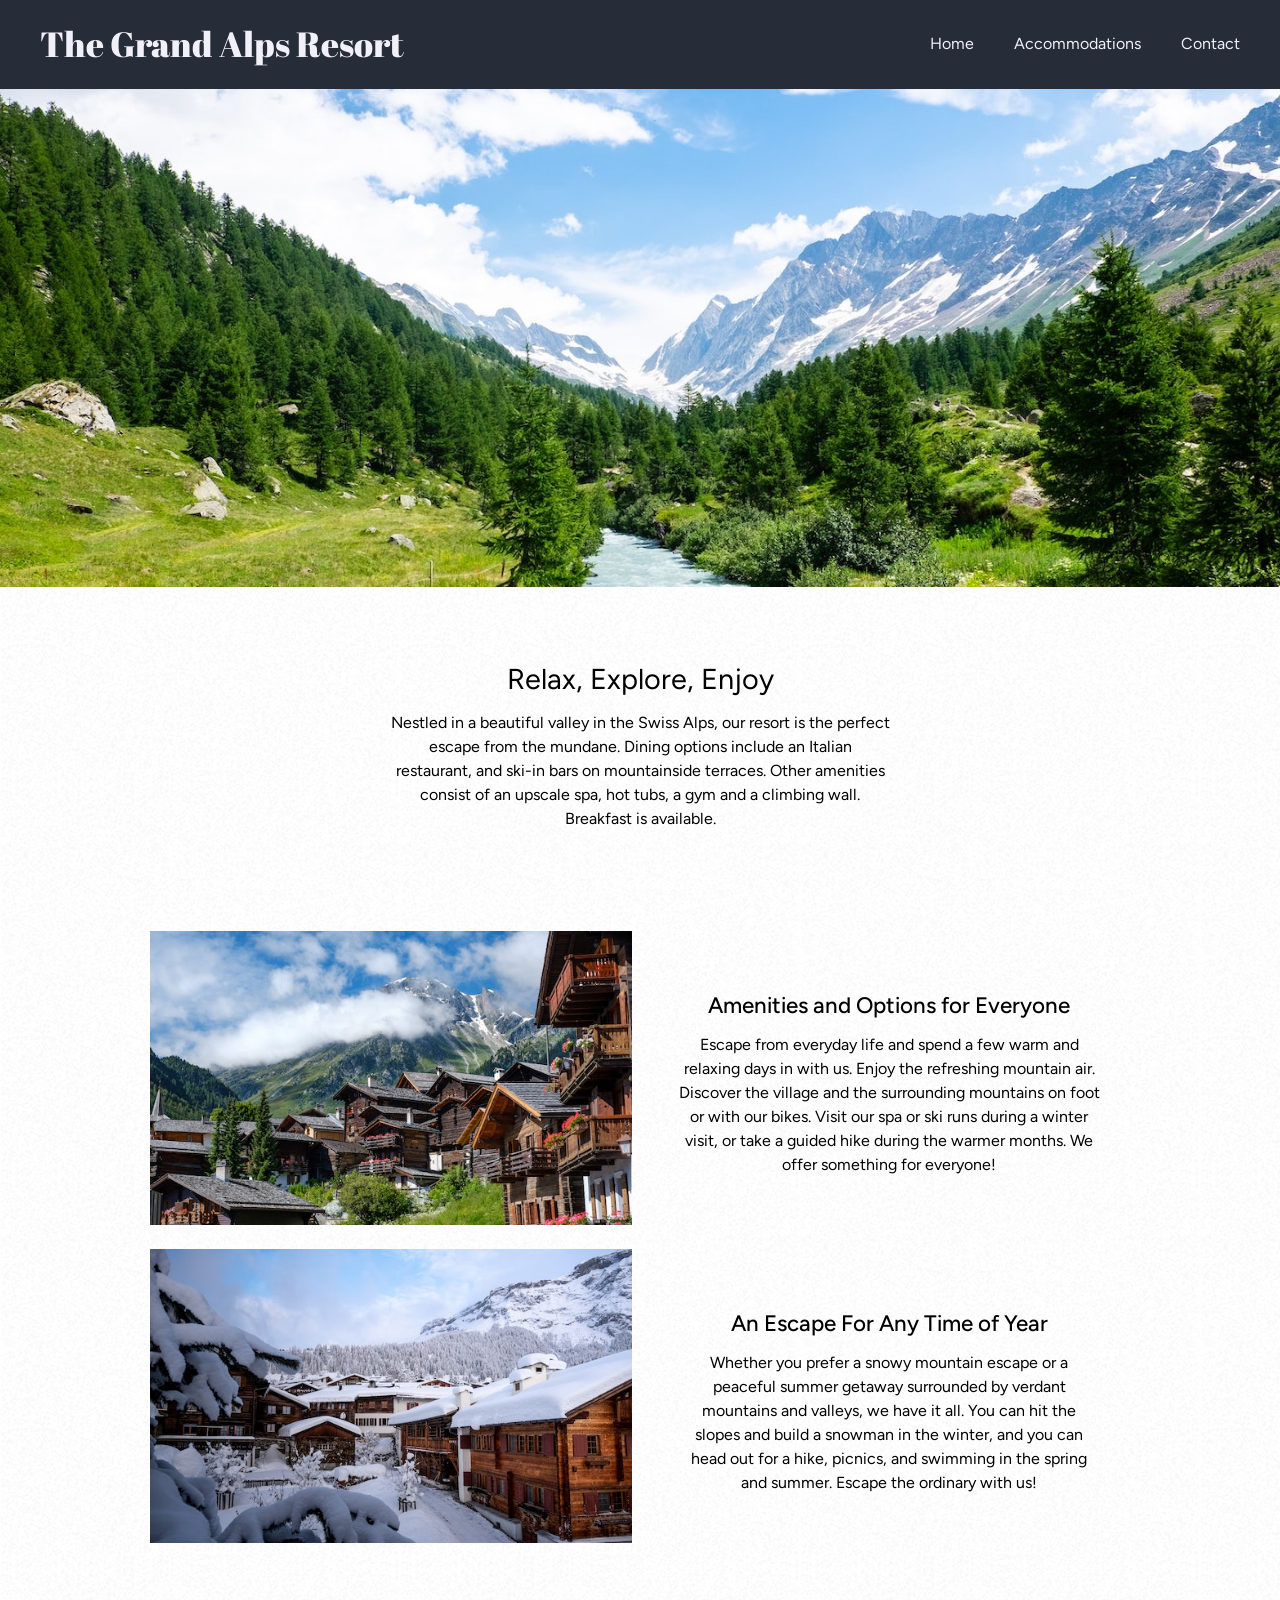
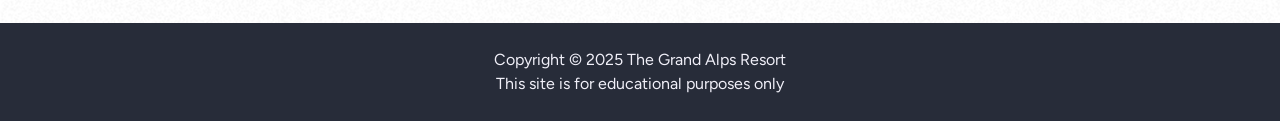
<file: index.html>
<!DOCTYPE html>
<html lang="en">
    <head>
        <meta charset="utf-8">
        <title>The Grand Alps Resort</title>
        <meta name="author" content="Annie Yao">
        <meta name="description" content="The official website for The Grand Alps Resort.">

        <!-- FAVICON -->
        <link rel="icon" href="images/favicon.png">
        <!-- GOOGLE FONTS LINKS -->
        <link rel="preconnect" href="https://fonts.googleapis.com">
        <link rel="preconnect" href="https://fonts.gstatic.com" crossorigin>
        <link href="https://fonts.googleapis.com/css2?family=Abril+Fatface&display=swap" rel="stylesheet">

        <link rel="preconnect" href="https://fonts.googleapis.com">
        <link rel="preconnect" href="https://fonts.gstatic.com" crossorigin>
        <link href="https://fonts.googleapis.com/css2?family=Figtree:ital,wght@0,300..900;1,300..900&display=swap" rel="stylesheet">

        <link rel="stylesheet" href="styles.css">
    </head>
<body>
    <header>
       
        <a href="#"><h1>The Grand Alps Resort</h1></a>
        <nav>
            <ul>
                <li><a href="#">Home</a></li>
                <li><a href="accommodations.html">Accommodations</a></li>
                <li><a href="contact.html">Contact</a></li>
            </ul>
        </nav>
    </header>

    <main>
        <div class="hero">
                <img src="images/swiss-valley.jpg" alt="Lush, green pine trees in the foreground with a river at the center leading to the great snowy mountain in the distance, complimented by sunny blue sky and white clouds.">
        </div>
        <section id="intro">
            <h2>Relax, Explore, Enjoy</h2>
            <p>
                 Nestled in a beautiful valley in the Swiss Alps, our resort is the perfect escape from the mundane. Dining options include an Italian restaurant, and ski-in bars on mountainside terraces. Other amenities consist of an upscale spa, hot tubs, a gym and a climbing wall. Breakfast is available.
            </p>
        </section>

        <section class="spotlight">
            <img src="images/swiss-chalet.jpg" alt="The daytime scenery during warmer months at The Grand Alps Resort, layered resort lodges sitting below the green and great Alps.">
            <div class="warm-weather">
                <h3>Amenities and Options for Everyone</h3>
                <p>
                    Escape from everyday life and spend a few warm and relaxing days in with us. Enjoy the refreshing mountain air. Discover the village and the surrounding mountains on foot or with our bikes. Visit our spa or ski runs during a winter visit, or take a guided hike during the warmer months. We offer something for everyone!
                </p>
            </div>


            <img src="images/snowy-chalet.jpg" alt="The daytime scenery during the colder months at The Grand Alps Resort. Our signature wooden lodges and surrounding nature covered in thick layer of pristine snow.">
            <div class="fall-winter">
                <h3>An Escape For Any Time of Year</h3>
                <p>
                    Whether you prefer a snowy mountain escape or a peaceful summer getaway surrounded by verdant mountains and valleys, we have it all. You can hit the slopes and build a snowman in the winter, and you can head out for a hike, picnics, and swimming in the spring and summer. Escape the ordinary with us!
                </p>
            </div>
        </section>


    </main>
    <footer>
        <p>Copyright &copy; 2025 The Grand Alps Resort</p>
        <p>This site is for educational purposes only</p>
    </footer>
</body>
</file>
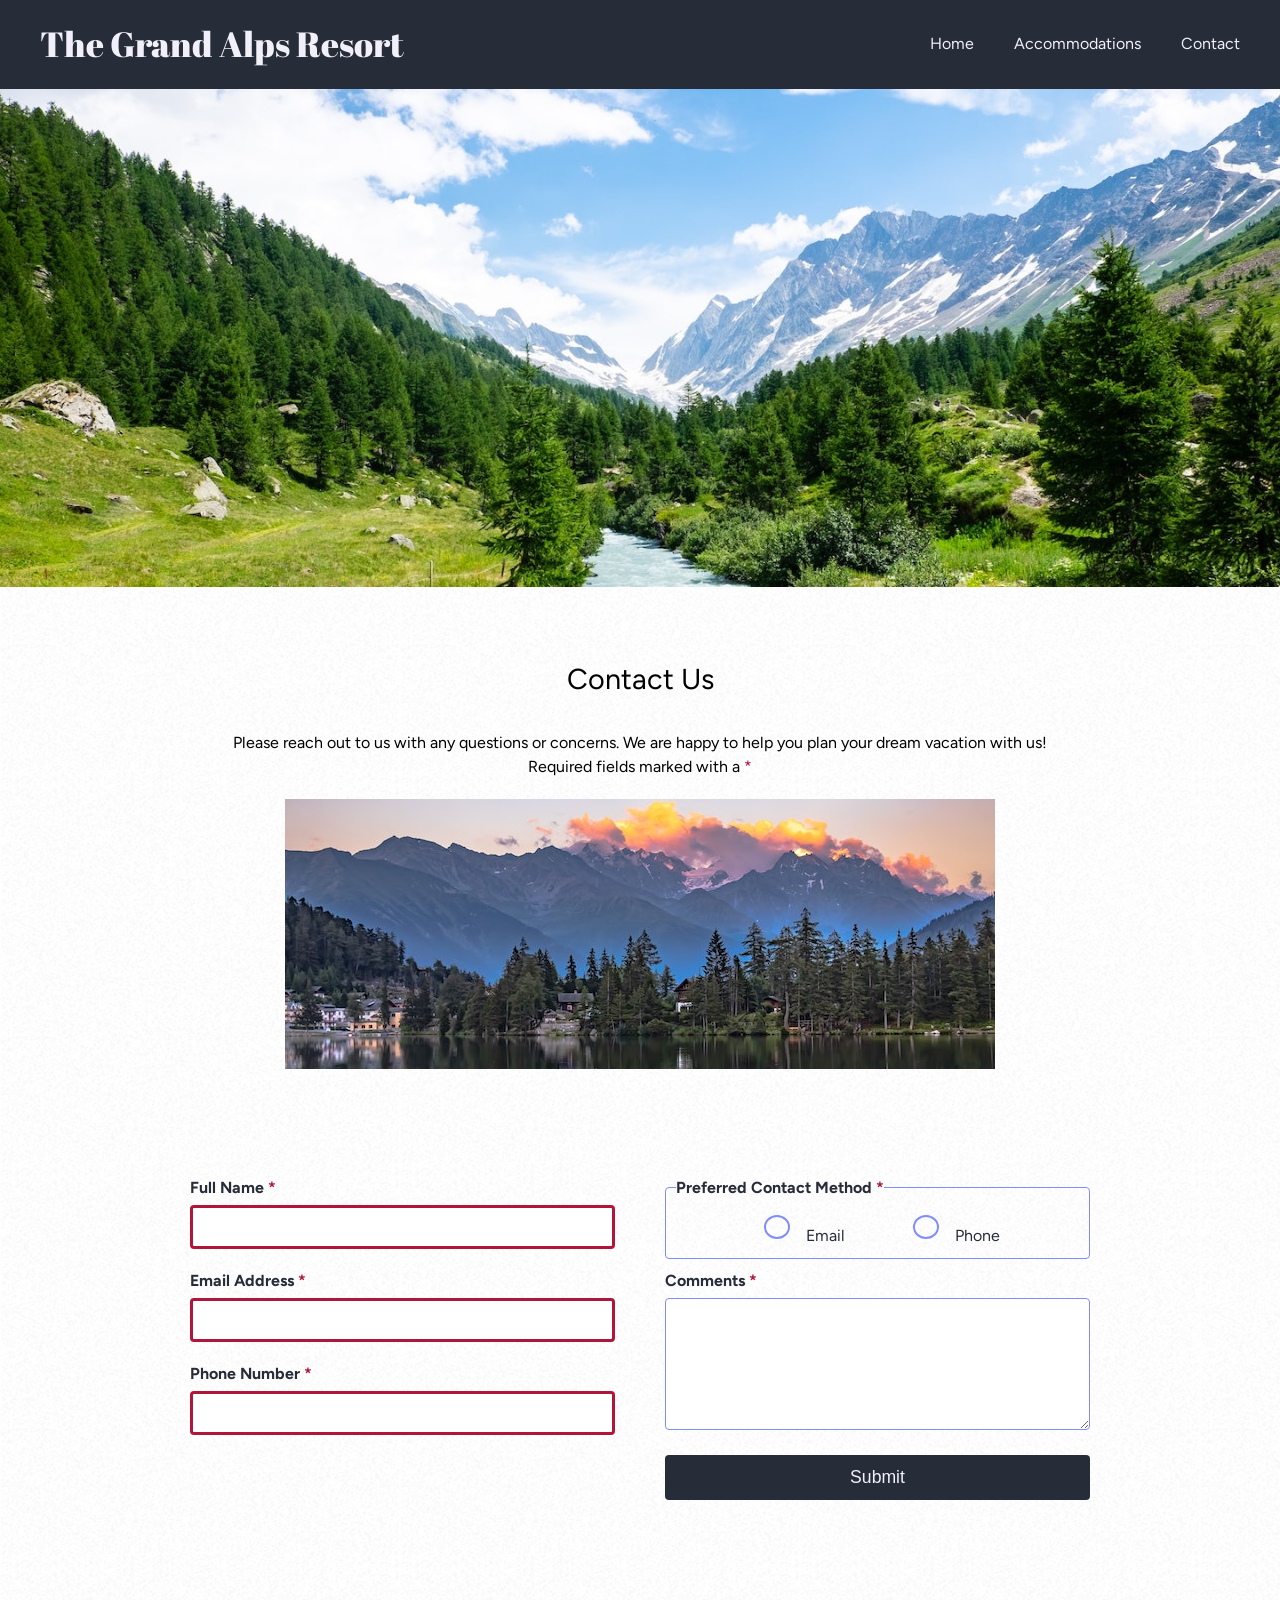
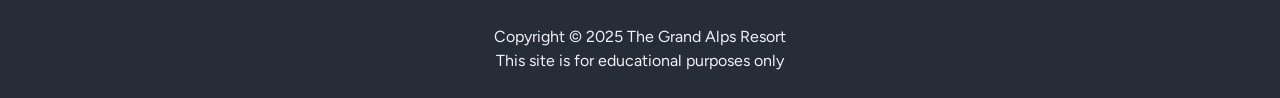
<file: contact.html>
<!DOCTYPE html>
<html lang="en">
    <head>
        <meta charset="utf-8">
        <title>The Grand Alps Resort | Contact</title>
        <meta name="author" content="Annie Yao">
        <meta name="description" content="The official website for The Grand Alps Resort.">

        <!-- FAVICON -->
        <link rel="icon" href="images/favicon.png">
        <!-- GOOGLE FONTS LINKS -->
        <link rel="preconnect" href="https://fonts.googleapis.com">
        <link rel="preconnect" href="https://fonts.gstatic.com" crossorigin>
        <link href="https://fonts.googleapis.com/css2?family=Abril+Fatface&display=swap" rel="stylesheet">

        <link rel="preconnect" href="https://fonts.googleapis.com">
        <link rel="preconnect" href="https://fonts.gstatic.com" crossorigin>
        <link href="https://fonts.googleapis.com/css2?family=Figtree:ital,wght@0,300..900;1,300..900&display=swap" rel="stylesheet">

        <link rel="stylesheet" href="styles.css">
    </head>
<body>
    <header>
       
        <a href="index.html"><h1>The Grand Alps Resort</h1></a>
        <nav>
            <ul>
                <li><a href="index.html">Home</a></li>
                <li><a href="accommodations.html">Accommodations</a></li>
                <li><a href="#">Contact</a></li>
            </ul>
        </nav>
         </header>

    <main>
        <div class="hero">
                <img src="images/swiss-valley.jpg" alt="Lush, green pine trees in the foreground with a river at the center leading to the great snowy mountain in the distance, complimented by sunny blue sky and white clouds.">
        </div>

        <section id="contact">
           <h2>Contact Us</h2>
           <p>
                 Please reach out to us with any questions or concerns. We are happy to help you plan your dream vacation with us! <br> Required fields marked with a <span> *</span>
           </p>
           <img src="images/swiss-sunset.jpg" alt="The scene from the calming lake, reflecting the lush trees in front of purple and orange sunset that backdrops the Great Alps.">
        </section>

        <div class="form-layout">
          <form action="https://wp.zybooks.com/form-viewer.php" method="post">

              <div class="form-field">
                <label for="full-name">Full Name <span>*</span></label>
                <input type="text" id="full-name" name="full-name" required>
              </div>
              
              <div class="form-field">
                <label for="email">Email Address <span>*</span></label>
                <input type="email" id="email" name="email" required>
              </div>

              <div class="form-field">
                <label for="phone">Phone Number <span>*</span></label>
                <input type="tel" id="phone" name="phone" required>
              </div>

              <fieldset class="form-group">
                  <legend>Preferred Contact Method <span>*</span></legend>

                  <div>
                    <input type="radio" id="contact-email" name="contact-method" value="email" required>
                    <label for="contact-email">Email</label>
                  </div>

                  <div>
                    <input type="radio" id="contact-phone" name="contact-method" value="phone" required>
                    <label for="contact-phone">Phone</label>
                  </div>
              </fieldset>

              <div class="cmt-grp">
                  <label for="comments">Comments <span>*</span></label>
                  <textarea id="comments" name="comments" required></textarea>
              </div>

                    <button type="submit">Submit</button>
            </form>
        </div>

    </main>
    <footer>
        <p>Copyright &copy; 2025 The Grand Alps Resort</p>
        <p>This site is for educational purposes only</p>
    </footer>
</body>
</file>
<file: styles.css>
/* http://meyerweb.com/eric/tools/css/reset/ 
   v2.0 | 20110126
   License: none (public domain)
*/

html, body, div, span, applet, object, iframe,
h1, h2, h3, h4, h5, h6, p, blockquote, pre,
a, abbr, acronym, address, big, cite, code,
del, dfn, em, img, ins, kbd, q, s, samp,
small, strike, strong, sub, sup, tt, var,
b, u, i, center,
dl, dt, dd, ol, ul, li,
fieldset, form, label, legend,
table, caption, tbody, tfoot, thead, tr, th, td,
article, aside, canvas, details, embed, 
figure, figcaption, footer, header, hgroup, 
menu, nav, output, ruby, section, summary,
time, mark, audio, video {
	margin: 0;
	padding: 0;
	border: 0;
	font-size: 100%;
	font: inherit;
	vertical-align: baseline;
}


:root {
    --brand-font: "Abril Fatface", serif;
    --body-font: "Figtree", sans-serif;
    --midnight: #272c39;
    --sky: #d4def2;
    --sun: #ffcd62;
    --violet: #808dff;
    --snow: #f1f0f9;
    --pine: #4f7954;
    --berry: #b0163a;
}

body {
    font-family: var(--body-font);
    line-height: 1.5rem;
    background: url(images/pattern.png);
    font-size: 1rem;
    box-sizing: border-box;
    scroll-behavior: smooth;
}

header {
    background-color: var(--midnight);
    display: flex;
    justify-content: space-between;
    align-items: center;
    padding: 30px 40px;
    gap: 30px;
    box-sizing: border-box;
}

h1 {
    font-family: var(--brand-font);
    margin: 0;
    font-size: 2.2rem;
    color: var(--snow);
    line-height: 1.8rem;
}

nav ul {
    list-style: none;
    display: flex;
    gap: 40px;
    margin: 0;
    padding: 0;
}

li a {
    color: var(--snow);
}

li a:hover {
    color: var(--sun);
}

li a:focus {
    color: var(--violet);
}

a {
    text-decoration: none;
}

.hero img {
    width: 100%;
    height: auto;
    display: block;
}

#intro {
    padding: 60px 40px;
    margin: 0 auto;
    text-align: center;
}

#intro p {
    display: block;
    padding: 0 0 20px 0;
    margin: 0 auto;
    max-width: 50ch;
}

h2 {
    font-size: 1.8rem;
    padding: 20px 0;
}

/* spotlight content blocks */
.spotlight {
    display: grid;
    grid-template-columns: 1fr 1fr;
    row-gap: 1.5rem;
    column-gap: 1rem;
    padding: 20px 150px;
    text-align: center;
    align-items: center;
    justify-content: center;
}

.spotlight img {
    grid-column: 1;
    max-width: 100%;
    height: auto;
    object-fit: cover;
}

.spotlight div {
    grid-column: 2;
}

.spotlight h3 {
    padding: 15px 0;
    font-weight: 500;
}

.spotlight p {
    max-width: 60ch;
    padding: 0 30px;
}

h3 {
    font-size: 1.4rem;
}

/*Contact page */
#contact {
    display: block;
    text-align: center;
    margin: 0 auto;
    padding: 60px 40px;
}

#contact img {
    width: 710px;
    height: auto;
}

#contact p {
    padding: 20px 30px;
}

span {
    color: var(--berry);
}

/* form styling */
.form-layout {
    display: flex;
    justify-content: center;
    padding: 40px;
}

form {
    display: grid;
    grid-template-columns: 1fr 1fr;
    column-gap: 50px;
    row-gap: 10px;
    max-width: 900px;
    width: 100%;
}


form label, legend {
    display: block;
    font-weight: 700;
    color: var(--midnight);
    margin-bottom: 5px;
}

form input[type = "text"],
form input[type = "email"],
form input[type = "tel"] {
    width: 100%;
    padding: 10px;
    border: 1.5px solid var(--violet);
    border-radius: 4px;
    font-size: 1rem;
    margin-bottom: 10px;
    box-sizing: border-box;
}

form input[type="text"]:focus,
form input[type="email"]:focus,
form input[type="tel"]:focus {
    border-color: var(--midnight);
}

form input[type="text"]:invalid,
form input[type="email"]:invalid,
form input[type="tel"]:invalid{
    border: 3px solid var(--berry);
}


fieldset,
textarea,
button[type = "submit"] {
    width: 100%;
    box-sizing: border-box;
}

/* Fieldset styling */
fieldset {
    display: flex;
    align-items: center;
    justify-content: center;
    gap: 60px;
    border: 1.5px solid var(--violet);
    padding: 10px;
    border-radius: 4px;
}

fieldset div {
    display: flex;
    align-items: center;
    gap: 8px;
    padding: 0;
}

input[type = "radio"] {
    appearance: none;
   	margin: 0;
	padding: 0;
	border-radius: 0;
	border: none;
	font-size: 0;
}

input[type="radio"] + label::before {
   	content: "\00a0";
	font-size: 2.25em;
	line-height: 0.65;
   	border-radius: 50%;
   	display: inline-block;  
   	height: 20px;
   	width: 22px;
   	text-align: center;
   	margin-right: 16px;
   	border: 2px solid var(--violet);   
}

input[type="radio"]:checked + label::before {
   	background: var(--sun);
}

input[type="radio"]:focus{
	outline: none;
}

input[type="radio"]:focus + label::before {
   	box-shadow: 0 0 0 2px var(--violet);
}


fieldset label {
    font-weight: 400;
    margin: 0;
}

/* Textarea styling */
textarea {
    padding: 10px;
    border: 1.5px solid var(--violet);
    border-radius: 4px;
    font-size: 1rem;
}

/* Button styling */
button[type = "submit"] {
    background-color: var(--midnight);
    color: var(--snow);
    padding: 12px 10px;
    border: none;
    border-radius: 4px;
    font-size: 1.1rem;
}

button[type="submit"]:hover {
    background-color: var(--violet);
}

button[type="submit"]:focus {
    background-color: var(--pine);
}

/* Form left column */
/* Full name */
form .form-field:nth-of-type(1) {
    grid-column: 1;
    grid-row: 1;
}

/* Email */
form .form-field:nth-of-type(2) {
    grid-column: 1;
    grid-row: 2;
}

/* Phone */
form .form-field:nth-of-type(3) {
    grid-column: 1;
    grid-row: 3;
}

/* Form right column */
/* Fieldset */
form > fieldset {
    grid-column: 2;
    grid-row: 1;
}

/* Comments */
form > .cmt-grp {
    grid-column: 2;
    grid-row: 2 / span 2;
}

.cmt-grp > textarea {
    height: 75%;
}

/* Submit button */
form > button {
    grid-column: 2;
    grid-row: 4;
}

footer {
    margin-top: 60px;
    padding: 25px 0;
    text-align: center;
    background-color: var(--midnight);
    color: var(--snow);
}
</file>
